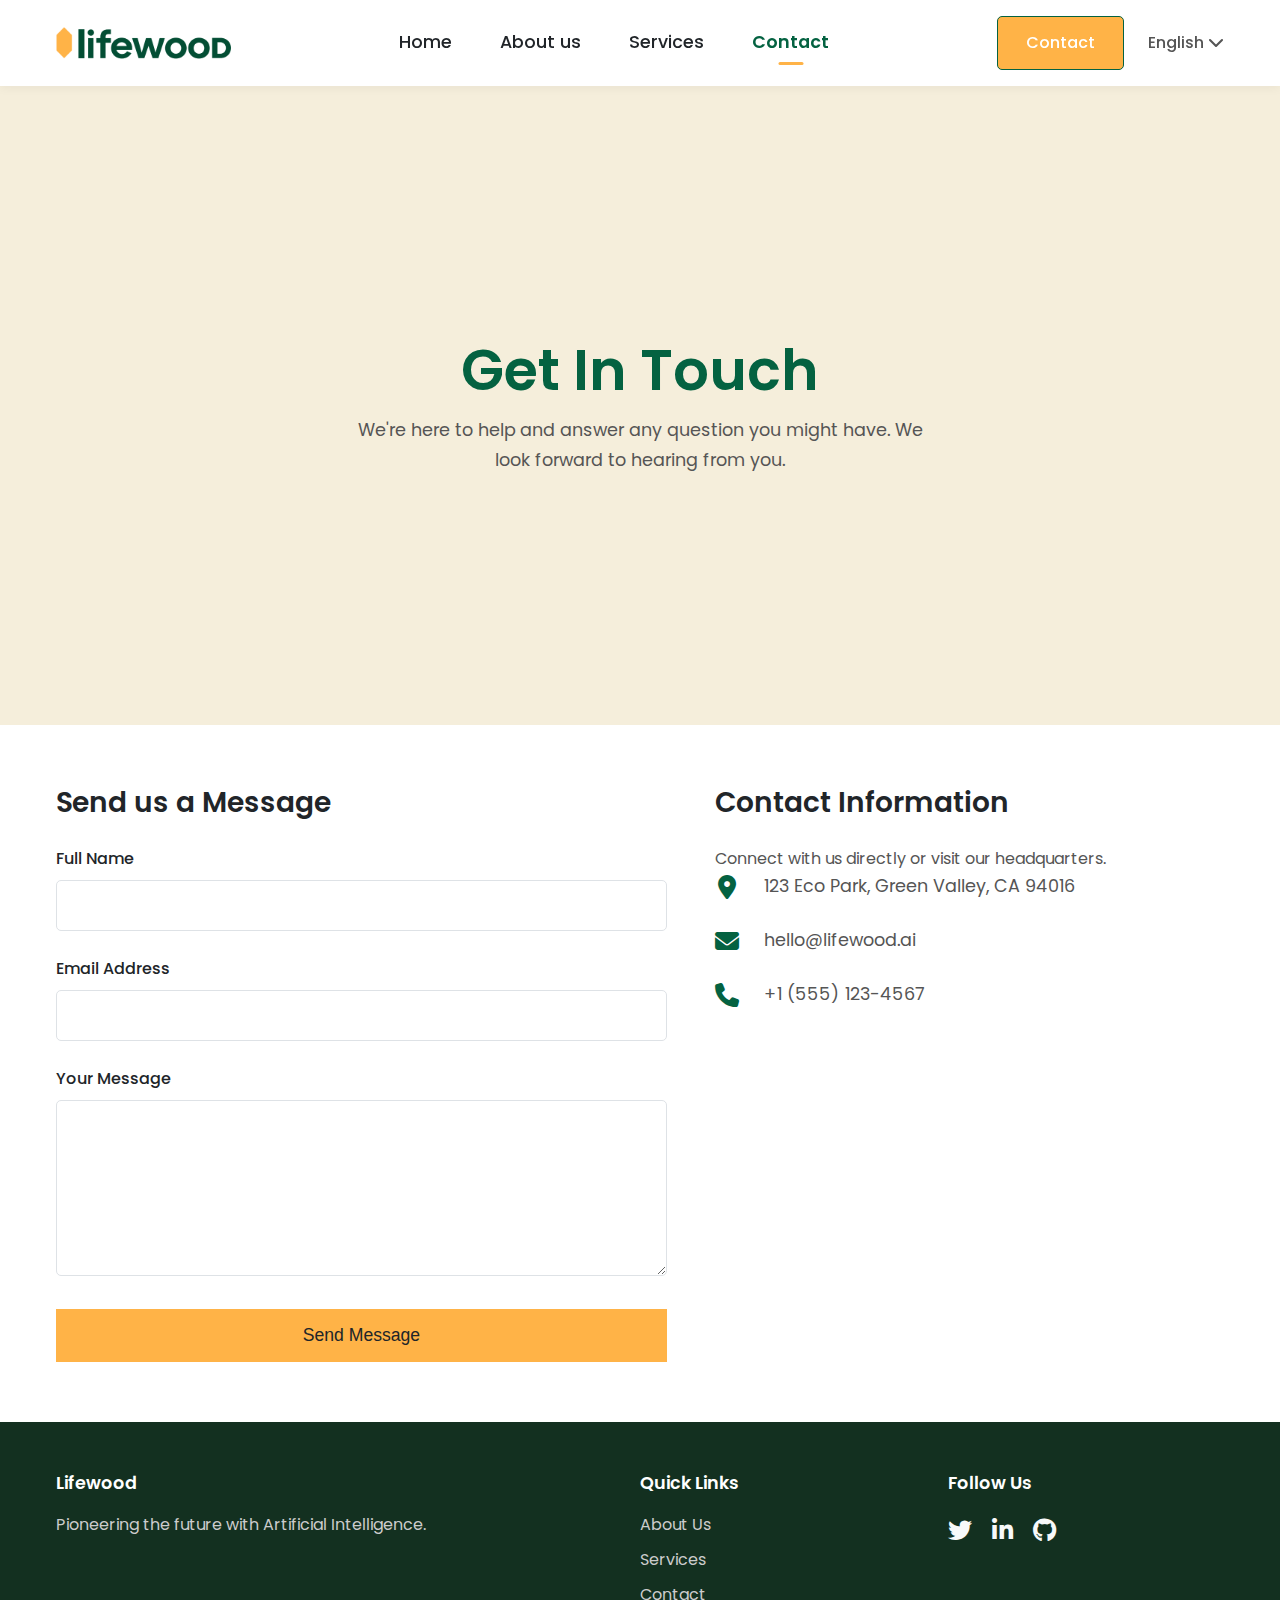
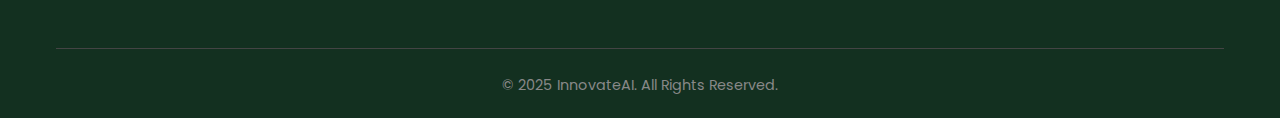
<file: contact.html>
<!DOCTYPE html>
<html lang="en">
<head>
    <meta charset="UTF-8">
    <meta name="viewport" content="width=device-width, initial-scale=1.0">
    <title>Contact Us - Lifewood</title>
    <link rel="stylesheet" href="https://cdnjs.cloudflare.com/ajax/libs/font-awesome/6.4.0/css/all.min.css">
    <link rel="icon" type="image/png" href="food.png">
    <link rel="stylesheet" href="style.css">
</head>
<body>
    <!-- HEADER -->
    <header class="header">
        <div class="container">
            <nav class="main-nav">
                <a href="index.html" class="logo">
                    <!-- CLASS STANDARDIZED -->
                    <img src="lifewood_cropped.png" class="lifewood-logo" alt="Lifewood Logo">
                </a>
                <ul class="nav-links">
                    <li class="nav-link"><a href="index.html">Home</a></li>
                    <li class="nav-link"><a href="about.html">About us</a></li>
                    <li class="nav-link"><a href="service.html">Services</a></li>
                    <li class="nav-link active"><a href="contact.html">Contact</a></li>
                </ul>
                <div class="nav-actions">
                    <a href="contact.html" class="btn btn-contact">Contact</a>
                    <div class="language-selector">
                        English <i class="fas fa-chevron-down"></i>
                    </div>
                </div>
                <div class="hamburger">
                    <span class="bar"></span><span class="bar"></span><span class="bar"></span>
                </div>
            </nav>
        </div>
    </header>

    <main>
        <!-- PAGE HEADER -->
        <section class="page-header">
            <div class="container">
                <h1>Get In Touch</h1>
                <p>We're here to help and answer any question you might have. We look forward to hearing from you.</p>
            </div>
        </section>

        <!-- CONTACT FORM & DETAILS SECTION -->
        <section class="contact-section section-padding">
            <div class="container">
                <div class="contact-grid">
                    <!-- Left Column: Form -->
                    <div class="contact-form-wrapper reveal">
                        <h3>Send us a Message</h3>
                        <form class="contact-form">
                            <div class="form-group">
                                <label for="name">Full Name</label>
                                <input type="text" id="name" name="name" required>
                            </div>
                            <div class="form-group">
                                <label for="email">Email Address</label>
                                <input type="email" id="email" name="email" required>
                            </div>
                            <div class="form-group">
                                <label for="message">Your Message</label>
                                <textarea id="message" name="message" rows="6" required></textarea>
                            </div>
                            <button type="submit" class="btn btn-highlight">Send Message</button>
                        </form>
                    </div>

                    <!-- Right Column: Details -->
                    <div class="contact-details-wrapper reveal">
                        <h3>Contact Information</h3>
                        <p>Connect with us directly or visit our headquarters.</p>
                        <ul class="contact-details-list">
                            <li>
                                <i class="fas fa-map-marker-alt"></i>
                                <span>123 Eco Park, Green Valley, CA 94016</span>
                            </li>
                            <li>
                                <i class="fas fa-envelope"></i>
                                <span>hello@lifewood.ai</span>
                            </li>
                            <li>
                                <i class="fas fa-phone"></i>
                                <span>+1 (555) 123-4567</span>
                            </li>
                        </ul>
                        <div class="contact-map">
                            <iframe src="https://www.google.com/maps/embed?pb=!1m18!1m12!1m3!1d12607.78857417056!2d-122.4730598115682!3d37.80373898929007!2m3!1f0!2f0!3f0!3m2!1i1024!2i768!4f13.1!3m3!1m2!1s0x808586e68ad8c147%3A0x2928b1932310b863!2sPalace%20of%20Fine%20Arts!5e0!3m2!1sen!2sus!4v1698269502758!5m2!1sen!2sus" width="100%" height="250" style="border:0;" allowfullscreen="" loading="lazy" referrerpolicy="no-referrer-when-downgrade"></iframe>
                        </div>
                    </div>
                </div>
            </div>
        </section>
    </main>

    <!-- FOOTER -->
    <footer class="footer">
        <div class="container">
            <div class="footer-grid">
                <div class="footer-col">
                    <h4>Lifewood</h4>
                    <p>Pioneering the future with Artificial Intelligence.</p>
                </div>
                <div class="footer-col">
                    <h4>Quick Links</h4>
                    <a href="about.html">About Us</a><br>
                    <a href="service.html">Services</a><br>
                    <a href="contact.html">Contact</a>
                </div>
                <div class="footer-col">
                    <h4>Follow Us</h4>
                    <div class="footer-socials">
                        <a href="#"><i class="fab fa-twitter"></i></a>
                        <a href="#"><i class="fab fa-linkedin-in"></i></a>
                        <a href="#"><i class="fab fa-github"></i></a>
                    </div>
                </div>
            </div>
            <div class="footer-bottom">
                <p>© 2025 InnovateAI. All Rights Reserved.</p>
            </div>
        </div>
    </footer>

    <script src="script.js"></script>
</body>
</html>
</file>
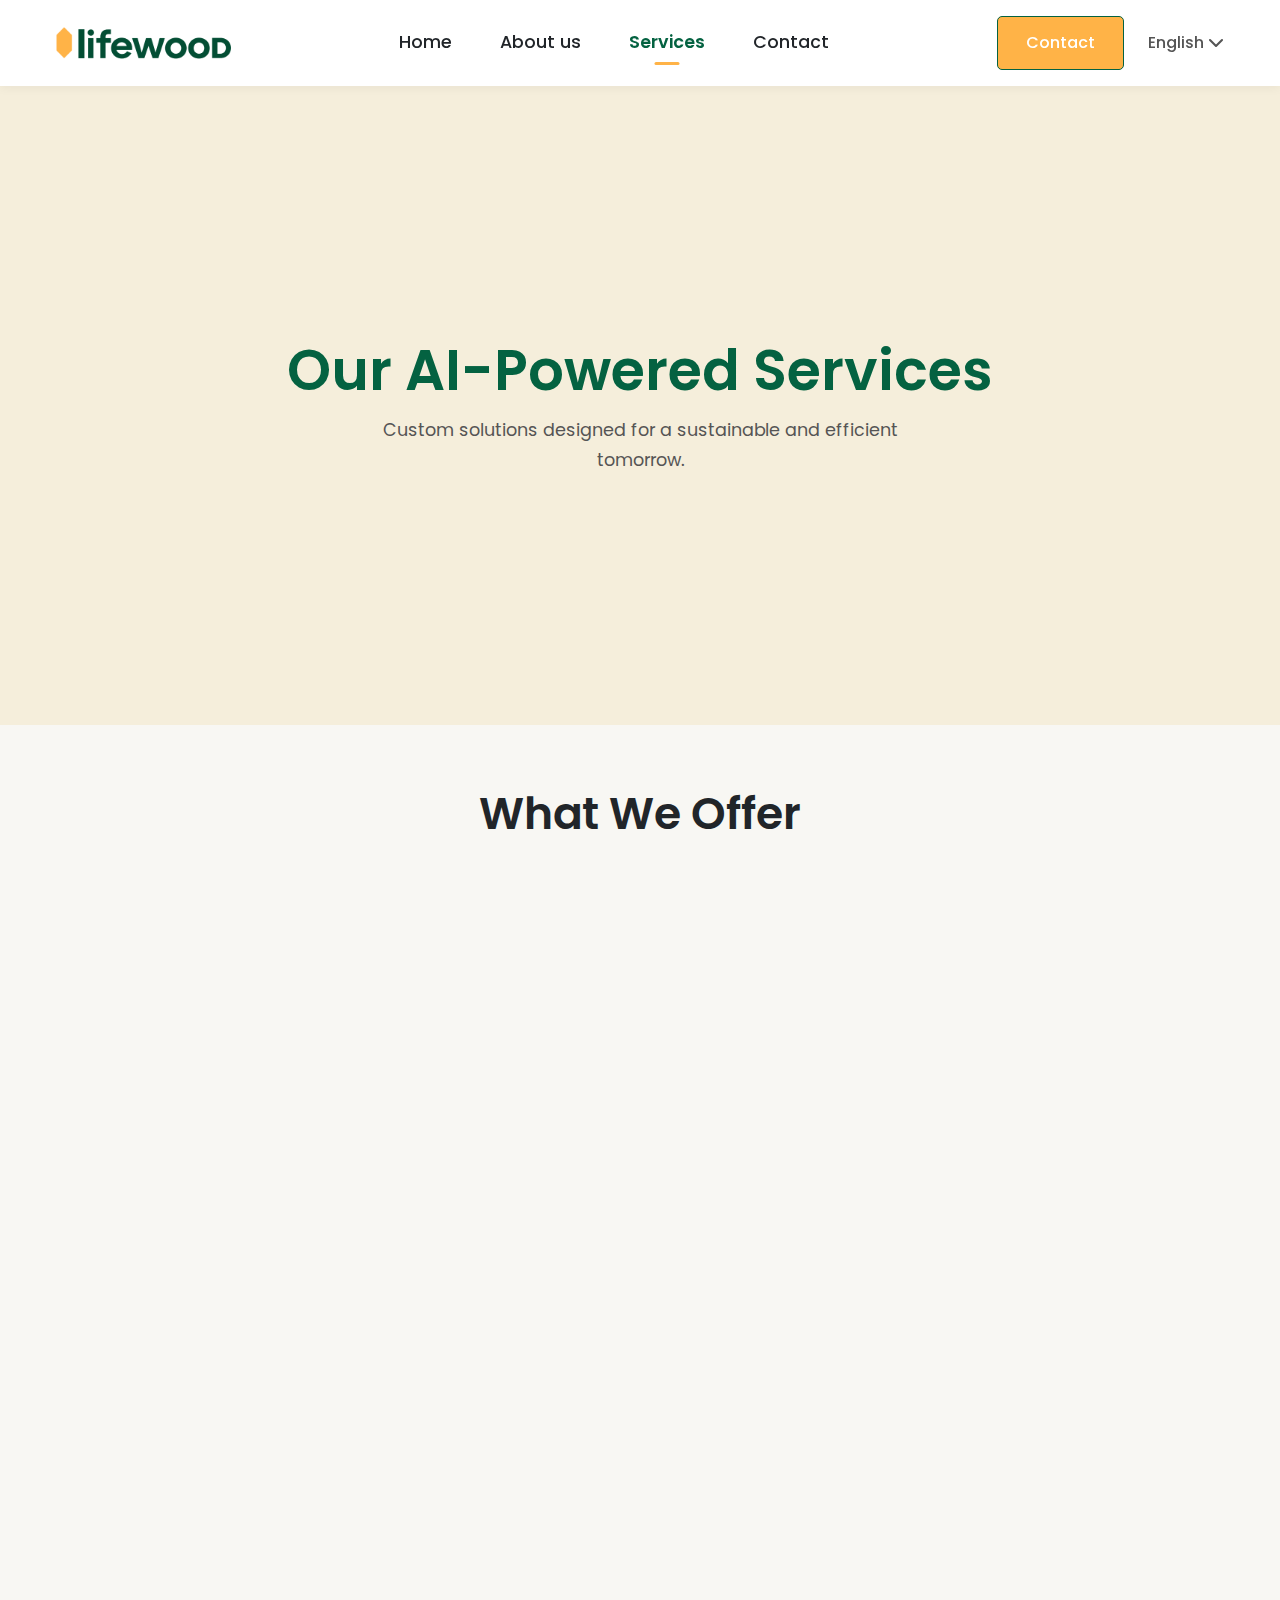
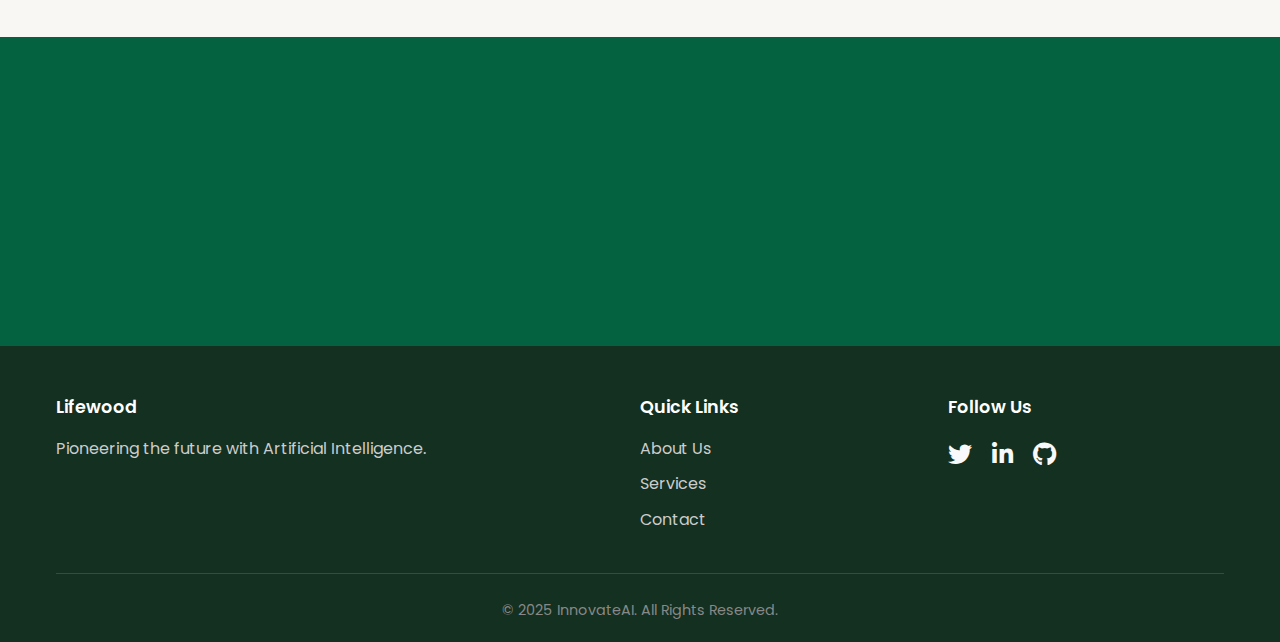
<file: service.html>
<!DOCTYPE html>
<html lang="en">
<head>
    <meta charset="UTF-8">
    <meta name="viewport" content="width=device-width, initial-scale=1.0">
    <title>Our Services - Lifewood</title>
    <link rel="stylesheet" href="https://cdnjs.cloudflare.com/ajax/libs/font-awesome/6.4.0/css/all.min.css">
    <link rel="icon" type="image/png" href="food.png">
    <link rel="stylesheet" href="style.css">
</head>
<body>
    <!-- ====================================================== -->
    <!-- HEADER (ACTIVE LINK MODIFIED) -->
    <!-- ====================================================== -->
    <header class="header">
        <div class="container">
            <nav class="main-nav">
                <a href="index.html" class="logo">
                    <img src="lifewood_cropped.png" class="lifewood-text">
                </a>
                <ul class="nav-links">
                    <li class="nav-link"><a href="index.html">Home</a></li>
                    <li class="nav-link"><a href="about.html">About us</a></li>
                    <li class="nav-link active"><a href="service.html">Services</a></li>
                    <li class="nav-link"><a href="contact.html">Contact</a></li>
                </ul>
                <div class="nav-actions">
                    <a href="contact.html" class="btn btn-contact">Contact</a>
                    <div class="language-selector">
                        English <i class="fas fa-chevron-down"></i>
                    </div>
                </div>
                <div class="hamburger">
                    <span class="bar"></span><span class="bar"></span><span class="bar"></span>
                </div>
            </nav>
        </div>
    </header>

    <main>
        <!-- ====================================================== -->
        <!-- START: SERVICES PAGE HEADER -->
        <!-- ====================================================== -->
        <section class="page-header">
            <div class="container">
                <h1>Our AI-Powered Services</h1>
                <p>Custom solutions designed for a sustainable and efficient tomorrow.</p>
            </div>
        </section>
        
        <!-- ====================================================== -->
        <!-- START: SERVICES GRID SECTION -->
        <!-- ====================================================== -->
        <section class="solutions-section section-padding">
            <div class="container">
                <h2 class="reveal">What We Offer</h2>
                <div class="solutions-grid">
                    <!-- Service 1 -->
                    <div class="solution-card reveal">
                        <i class="fas fa-leaf"></i>
                        <h3>Sustainable Operations</h3>
                        <p>AI-driven platforms to monitor and reduce energy consumption, minimize waste, and optimize logistics for a smaller carbon footprint.</p>
                    </div>
                    <!-- Service 2 -->
                    <div class="solution-card reveal">
                        <i class="fas fa-chart-pie"></i>
                        <h3>Resource Analytics</h3>
                        <p>Predictive models that forecast material needs and market trends, enabling smarter, more sustainable resource management.</p>
                    </div>
                    <!-- Service 3 -->
                    <div class="solution-card reveal">
                        <i class="fas fa-shield-halved"></i>
                        <h3>Risk & Compliance</h3>
                        <p>Intelligent systems that monitor environmental regulations and automate compliance reporting, mitigating risks proactively.</p>
                    </div>
                    <!-- Service 4 -->
                    <div class="solution-card reveal">
                        <i class="fas fa-cogs"></i>
                        <h3>Smart Infrastructure</h3>
                        <p>IoT and AI integration to create self-regulating building management systems that optimize for comfort and energy efficiency.</p>
                    </div>
                    <!-- Service 5 -->
                    <div class="solution-card reveal">
                        <i class="fas fa-recycle"></i>
                        <h3>Circular Economy Modeling</h3>
                        <p>AI-powered analysis to identify opportunities for waste reduction and material reuse within your supply chain, fostering circularity.</p>
                    </div>
                    <!-- Service 6 -->
                    <div class="solution-card reveal">
                        <i class="fas fa-database"></i>
                        <h3>Custom AI Development</h3>
                        <p>Bespoke AI model creation and deployment tailored to your unique environmental and operational challenges and data sets.</p>
                    </div>
                </div>
            </div>
        </section>

        <!-- ====================================================== -->
        <!-- START: CTA SECTION (REUSED) -->
        <!-- ====================================================== -->
        <section class="cta-section">
            <div class="container reveal">
                <h2>Ready to build a smarter, more sustainable future?</h2>
                <p>Let's talk about how Lifewood's AI solutions can transform your business.</p>
                <a href="contact.html" class="btn btn-highlight">Schedule a Consultation</a>
            </div>
        </section>

    </main>

    <footer class="footer">
        <div class="container">
            <div class="footer-grid">
                <div class="footer-col">
                    <h4>Lifewood</h4>
                    <p>Pioneering the future with Artificial Intelligence.</p>
                </div>
                <div class="footer-col">
                    <h4>Quick Links</h4>
                    <a href="about.html">About Us</a><br>
                    <a href="service.html">Services</a><br>
                    <a href="contact.html">Contact</a>
                </div>
                <div class="footer-col">
                    <h4>Follow Us</h4>
                    <div class="footer-socials">
                        <a href="#"><i class="fab fa-twitter"></i></a>
                        <a href="#"><i class="fab fa-linkedin-in"></i></a>
                        <a href="#"><i class="fab fa-github"></i></a>
                    </div>
                </div>
            </div>
            <div class="footer-bottom">
                <p>© 2025 InnovateAI. All Rights Reserved.</p>
            </div>
        </div>
    </footer>

    <script src="script.js"></script>
</body>
</html>
</file>
<file: style.css>
/* ====================================================== */
/* 1. GLOBAL STYLES & VARIABLES
/* ====================================================== */
@import url('https://fonts.googleapis.com/css2?family=Poppins:wght@400;500;600;700&display=swap');

:root {
    --primary-color: #046241; /* Dark Green */
    --accent-color: #FFB347; /* Orange/Gold */
    --dark-text: #212529;
    --body-text: #555;
    --light-text: #f8f9fa;
    --bg-light: #f8f9fa;
    --bg-white: #ffffff;
    --border-color: #dee2e6;
    --shadow: 0 4px 15px rgba(0, 0, 0, 0.08);
}

* {
    margin: 0;
    padding: 0;
    box-sizing: border-box;
}

html {
    scroll-behavior: smooth;
    font-size: 16px;
}

body {
    font-family: 'Poppins', sans-serif;
    color: var(--body-text);
    background-color: var(--bg-white);
    line-height: 1.7;
}

h1, h2, h3, h4 {
    font-weight: 600;
    color: var(--dark-text);
    line-height: 1.3;
}

h1 { font-size: clamp(2.5rem, 5vw, 3.5rem); }
h2 { font-size: clamp(2rem, 4vw, 2.75rem); text-align: center; margin-bottom: 2rem; }
h3 { font-size: 1.5rem; }
h4 { font-size: 1.2rem; }

a {
    text-decoration: none;
    color: var(--primary-color);
    transition: color 0.3s ease;
}

a:hover {
    color: var(--accent-color);
}

ul {
    list-style: none;
}

img {
    max-width: 100%;
    height: auto;
    display: block;
}

.container {
    max-width: 1200px;
    margin: 0 auto;
    padding: 0 1rem;
}

.section-padding {
    padding: 60px 0;
}

/* ====================================================== */
/* 2. UTILITY CLASSES (BUTTONS, ETC.)
/* ====================================================== */
.btn {
    display: inline-block;
    padding: 12px 28px;
    font-weight: 500;
    font-size: 1rem;
    background-color: var(--bg-light);
    color: var(--dark-text);
    border: 1px solid var(--border-color);
    transition: all 0.3s ease;
}

.btn:hover {
    transform: translateY(-3px);
    box-shadow: 0 5px 10px rgba(0,0,0,0.1);
    color: var(--dark-text);
}

.btn-highlight {
    background-color: var(--accent-color);
    color: var(--dark-text);
    border-color: var(--accent-color);
}

.btn-highlight:hover {
    background-color: #ffc163;
    border-color: #ffc163;
    color: var(--dark-text);
}

.btn-contact {
    background: #FFB347;
    border: 1px solid var(--primary-color);
    color: White;
    border-radius: 5px;
}

.btn-contact:hover {
    background: var(--primary-color);
    color: var(--light-text);
}

/* ====================================================== */
/* 3. HEADER & NAVIGATION
/* ====================================================== */
.header {
    background-color: var(--bg-white);
    padding: 1rem 0;
    position: sticky;
    top: 0;
    z-index: 1000;
    width: 100%;
    box-shadow: 0 2px 10px rgba(0, 0, 0, 0.05);
}

.main-nav {
    display: flex;
    justify-content: space-between;
    align-items: center;
}

.logo img {
    display: block;
    width: 175px;
}

/* --- Mobile Menu Styles --- */
.nav-links {
    display: flex;
    flex-direction: column;
    position: absolute;
    top: 100%;
    left: 0;
    width: 100%;
    background-color: var(--bg-white);
    box-shadow: 0 10px 10px rgba(0,0,0,0.05);
    
    /* PERFORMANCE FIX: Replaced laggy 'max-height' with smooth 'transform' & 'opacity' */
    opacity: 0;
    transform: translateY(-10px);
    visibility: hidden;
    pointer-events: none;
    transition: opacity 0.3s ease-out, transform 0.3s ease-out, visibility 0s linear 0.3s;
}

.nav-links.active {
    opacity: 1;
    transform: translateY(0);
    visibility: visible;
    pointer-events: auto;
    transition-delay: 0s;
}

/* --- Navigation Link Styling (No Background on Hover) --- */

/* The list item container for the link */
.nav-link {
    text-align: center;
}

/* The link element itself */
.nav-link a {
    display: inline-block;
    padding: 0.75rem 1rem;
    font-size: 1.1rem;
    font-weight: 500;
    color: var(--dark-text);
    text-decoration: none;
    position: relative;
    transition: color 0.3s ease;
    border-radius: 50px;
}

/* HOVER STATE: This is now the primary hover effect */
.nav-link a:hover {
    color: var(--primary-color);
}

/* ACTIVE STATE: For the current page link */
.nav-link.active a {
    color: var(--primary-color);
    font-weight: 600;
}

/* The underline for the active link */
.nav-link.active a::after {
    content: '';
    position: absolute;
    bottom: 5px;
    left: 50%;
    transform: translateX(-50%);
    width: 25px;
    height: 3px;
    background-color: var(--accent-color);
    border-radius: 2px;
}

.nav-actions {
    display: none; /* Hide on mobile */
    align-items: center;
    gap: 1.5rem;
}

.language-selector {
    cursor: pointer;
    font-weight: 500;
}

/* UPDATED HAMBURGER STYLES */
.hamburger {
    display: flex;
    flex-direction: column;
    gap: 5px;
    cursor: pointer;
    /* --- NEW STYLES --- */
    /* Reset default button styles to make it look like the old div */
    background: transparent;
    border: none;
    padding: 0;
}

.hamburger .bar {
    width: 25px;
    height: 3px;
    background-color: var(--dark-text);
    border-radius: 3px;
    transition: all 0.3s ease-in-out;
}

.hamburger.active .bar:nth-child(1) {
    transform: translateY(8px) rotate(45deg);
}
.hamburger.active .bar:nth-child(2) {
    opacity: 0;
}
.hamburger.active .bar:nth-child(3) {
    transform: translateY(-8px) rotate(-45deg);
}

/* ====================================================== */
/* 4. HERO SECTION
/* ====================================================== */
.hero {
    position: relative;
    min-height: 85vh;
    display: flex;
    align-items: center;
    justify-content: center;
    text-align: center;
    color: var(--light-text);
    overflow: hidden;
}

.hero-overlay {
    position: absolute;
    top: 0;
    left: 0;
    width: 100%;
    height: 100%;
    background: linear-gradient(0deg, rgba(0, 0, 0, 0.7), rgba(0, 0, 0, 0.4));
    z-index: 2;
}

.hero-video {
    position: absolute;
    top: 50%;
    left: 50%;
    transform: translate(-50%, -50%);
    min-width: 100%;
    min-height: 100%;
    width: auto;
    height: auto;
    object-fit: cover;
    z-index: 1;
}

.hero-content {
    position: relative;
    z-index: 3;
    max-width: 800px;
    margin: 0 auto;
}
@keyframes fadeInUp {
    from {
        opacity: 0;
        transform: translateY(30px);
    }
    to {
        opacity: 1;
        transform: translateY(0);
    }
}

.hero-content h1,
.hero-content p,
.hero-content .btn {
    opacity: 0; 
    animation: fadeInUp 0.8s ease-out forwards;
}
.hero-content h1 {
    color: var(--bg-white);
    text-shadow: 2px 2px 8px rgba(0, 0, 0, 0.5);
    margin-bottom: 1rem;
    animation-delay: 0.2s;
}

.hero-content p {
    font-size: 1.25rem;
    margin-bottom: 2.5rem;
    animation-delay: 0.5s;
}

.hero-content .btn {
    animation-delay: 0.8s;
}

.hero-content .btn-highlight:hover {
    transform: translateY(-3px) scale(1.05);
}

/* ====================================================== */
/* 5. CONTENT SECTIONS
/* ====================================================== */


/* --- Solutions Section --- */
.solutions-section {
    background-color: #f8f7f3;
}

.solutions-grid {
    display: grid;
    gap: 1.5rem;
    grid-template-columns: 1fr;
}

.solution-card {
    background-color: var(--bg-white);
    padding: 2rem;
    text-align: center;
    border-radius: 10px;
    box-shadow: var(--shadow);
    transition: transform 0.3s ease, box-shadow 0.3s ease;
}

.solution-card:hover {
    transform: translateY(-10px);
    box-shadow: 0 8px 25px rgba(0, 0, 0, 0.1);
}

.solution-card i {
    font-size: 2.5rem;
    color: var(--primary-color);
    background-color: rgba(4, 98, 65, 0.1);
    width: 80px;
    height: 80px;
    line-height: 80px;
    border-radius: 50%;
    margin-bottom: 1.5rem;
}

.solution-card h3 {
    margin-bottom: 1rem;
}

/* --- Process Section --- */
.process-grid {
    display: grid;
    gap: 2rem;
}

.process-step {
    display: flex;
    align-items: flex-start;
    gap: 1.5rem;
    position: relative;
}

.process-step-number {
    font-size: 3.5rem;
    font-weight: 700;
    color: var(--border-color);
    line-height: 1;
}

.process-step-content i {
    font-size: 1.5rem;
    color: var(--accent-color);
    margin-right: 0.5rem;
    vertical-align: middle;
}

.process-step-content h4 {
    display: inline;
}

.process-step-content p {
    margin-top: 0.5rem;
}

/* --- Why Lifewood Section --- */
.why-lifewood-section {
    background-color: #F9F7F7;
}
.why-lifewood-grid {
    display: grid;
    gap: 2rem;
    align-items: center;
    grid-template-columns: 1fr;
}

.why-lifewood-image img {
    border-radius: 10px;
    box-shadow: var(--shadow);
}

.why-lifewood-content h2 {
    text-align: left;
    margin-bottom: 1.5rem;
}
.why-lifewood-content p {
    margin-bottom: 1.5rem;
}

/* --- CTA Section --- */
.cta-section {
    background-color: var(--primary-color);
    color: var(--light-text);
    padding: 60px 0;
    text-align: center;
}

.cta-section h2, .cta-section p {
    color: var(--light-text);
}

.cta-section h2 {
    margin-bottom: 1rem;
}
.cta-section p {
    max-width: 600px;
    margin: 0 auto 2rem auto;
    opacity: 0.9;
}

.cta-section .btn-highlight {
    background-color: var(--accent-color);
    color: var(--dark-text);
    border: none;
    padding: 15px 35px;
}
.cta-section .btn-highlight:hover {
    background-color: var(--light-text);
    color: var(--primary-color);
}

.eco-innovation-section {
    background-color: #F9F7F5; /* The very light, warm off-white from the image */
}

.eco-innovation-grid {
    display: grid;
    grid-template-columns: 1fr; /* Stacks columns on mobile by default */
    gap: 2rem;
    align-items: center;
}

.eco-innovation-content h2 {
    text-align: left; /* Overrides the default centered h2 */
    color: #133020; /* A darker, richer green matching the image */
    font-size: clamp(2.2rem, 5vw, 3.2rem);
    line-height: 1.2;
    margin-bottom: 1.5rem;
}

.eco-innovation-content p {
    text-align: left;
    max-width: 100%;
    margin-bottom: 2rem;
    color: var(--dark-text); /* Use the darker text for better contrast */
}

.eco-innovation-image img {
    border-radius: 16px; /* The rounded corners from the image */
    box-shadow: 0 10px 30px rgba(0, 0, 0, 0.1); /* The soft shadow for depth */
    width: 100%;
    height: 300px;
    object-fit: cover;
}

/* --- New Outline Button Style --- */
.btn-outline {
     background-color: var(--accent-color);
    color: #133020;
    font-weight: 600;
    padding: 10px 26px;
}

.btn-outline:hover {
    background: #133020;
    color: var(--bg-white);
    border-color: #133020;
}

/* ====================================================== */
/* 6. FOOTER
/* ====================================================== */
.footer {
    background-color: #133020;
    color: #ccc;
    padding: 50px 0 20px 0;
}

.footer-grid {
    display: grid;
    grid-template-columns: 1fr;
    gap: 2rem;
    margin-bottom: 2rem;
}

.footer-col h4 {
    color: var(--bg-white);
    margin-bottom: 1rem;
    font-size: 1.1rem;
}

.footer-col a {
    color: #ccc;
    display: inline-block;
    margin-bottom: 0.5rem;
}

.footer-col a:hover {
    color: var(--accent-color);
}

.footer-socials a {
    color: var(--light-text);
    font-size: 1.5rem;
    margin-right: 1rem;
}

.footer-socials a:hover {
    color: var(--accent-color);
    transform: scale(1.1);
}

.footer-bottom {
    border-top: 1px solid #444;
    padding-top: 1.5rem;
    text-align: center;
    font-size: 0.9rem;
    color: #888;
}

/* ====================================================== */
/* 7. SCROLL REVEAL ANIMATION
/* ====================================================== */
.reveal {
    opacity: 0;
    transform: translateY(30px);
    transition: opacity 0.8s ease, transform 0.8s ease;
}

.reveal.active {
    opacity: 1;
    transform: translateY(0);
}

.solution-card.reveal:nth-child(2) { transition-delay: 200ms; }
.solution-card.reveal:nth-child(3) { transition-delay: 400ms; }
.process-step.reveal:nth-child(2) { transition-delay: 200ms; }
.process-step.reveal:nth-child(3) { transition-delay: 400ms; }

/* ====================================================== */
/* 8. RESPONSIVENESS (MEDIA QUERIES)
/* ====================================================== */

/* --- Mobile Specific Tweaks (up to 767px) --- */
@media (max-width: 767px) {

    /* Hero Content */
    .hero-content h1 {
        font-size: 2rem;
    }

    .hero-content p {
        font-size: 1rem;
    }

    .hero-content .btn {
        font-size: 1rem;
        padding: 10px 20px;
    }

    /* Section Padding */
    .section-padding {
        padding: 40px 1rem;
    }

    /* Footer */
    .footer-grid {
        grid-template-columns: 1fr;
        text-align: center;
    }

    .footer-socials a {
        margin: 0 0.5rem;
    }

    /* Navigation tweaks */
    .nav-link a {
        padding: 0.5rem 1rem;
    }

    /* About Page */
    .who-we-are-image img {
        height: 200px;
    }

    .who-we-are-content h2 {
        font-size: 1.75rem;
    }

    .who-we-are-content .lead-paragraph {
        font-size: 1rem;
    }

    /* Contact Page */
    .contact-details-list li {
        font-size: 1rem;
    }

    .contact-details-list i {
        font-size: 1.25rem;
        margin-right: 1rem;
    }

    .contact-form .btn {
        font-size: 1rem;
        padding: 12px;
    }

    /* Eco-Innovation image */
    .eco-innovation-image img {
        height: 200px;
    }

    /* CTA Section */
    .cta-section .btn-highlight {
        padding: 12px 20px;
        font-size: 1rem;
    }

    /* Why Lifewood section spacing */
    .why-lifewood-grid {
        gap: 2rem;
    }

    /* Grid spacing improvements */
    .solutions-grid,
    .process-grid,
    .who-we-are-features {
        gap: 1.5rem;
    }

    /* Process steps tweak */
    .process-step {
        flex-direction: column;
        align-items: flex-start;
    }

    .process-step-number {
        font-size: 2rem;
    }

    /* Adjust heading margins */
    h2 {
        margin-bottom: 1.5rem;
    }

    .page-header {
        padding: 40px 0;
    }

    .page-header h1 {
        font-size: 1.75rem;
    }

    .page-header p {
        font-size: 1rem;
    }

    /* Form field sizing */
    .form-group input,
    .form-group textarea {
        font-size: 0.95rem;
        padding: 10px 12px;
    }

    /* Buttons */
    .btn {
        font-size: 0.95rem;
        padding: 10px 18px;
    }
}

/* --- Tablets and Up (768px and up) --- */
@media (min-width: 768px) {
    .eco-innovation-grid {
        grid-template-columns: repeat(2, 1fr); /* Creates two columns on tablets and larger */
        gap: 3rem;
    }
    
    /* Navigation */
    .hamburger {
        display: none;
    }
    .nav-links {
        position: static;
        flex-direction: row;
        width: auto;
        background-color: transparent;
        box-shadow: none;
        padding: 0;
        align-items: center;
        gap: 1rem;
        
        /* Ensure mobile animation styles are turned off for desktop */
        opacity: 1;
        transform: none;
        visibility: visible;
        pointer-events: auto;
    }
    .nav-link {
        padding: 0;
    }
    .main-nav {
        display: grid;
        grid-template-columns: auto 1fr auto;
        gap: 2rem;
    }
    .nav-links {
        justify-content: center;
    }
    .nav-actions {
        display: flex;
    }

    /* Grids */
    .solutions-grid {
        grid-template-columns: repeat(auto-fit, minmax(280px, 1fr));
    }
    .why-lifewood-grid {
        grid-template-columns: 1fr 1fr;
        gap: 3rem;
    }
    .footer-grid {
        grid-template-columns: 2fr 1fr 1fr;
    }

    /* Process Section with Connector Lines */
    .process-step {
        padding-bottom: 2rem;
    }
    .process-step:not(:last-child)::after {
        content: '';
        position: absolute;
        left: 25px; /* Aligns with the number */
        top: 60px; /* Starts below the number */
        width: 2px;
        height: calc(100% - 30px);
        background: repeating-linear-gradient(
            to bottom,
            var(--border-color),
            var(--border-color) 5px,
            transparent 5px,
            transparent 10px
        );
    }
    .process-grid {
        grid-template-columns: repeat(3, 1fr);
        gap: 2rem;
    }
    .process-step:not(:last-child)::after {
        /* Switch line to horizontal for desktop view */
        left: 100%;
        top: 25px; /* Vertically centered on number */
        width: calc(100% - 50px);
        height: 2px;
        transform: translate(-50%, 0);
    }
}


  /* New Section style */
.showcase-section {
    background-color: #F9F7F5;
}

.showcase-grid {
    display: grid;
    grid-template-columns: 1fr; /* Stacks on mobile by default */
    gap: 2rem;
    align-items: center;
}

/* 2. Style the image with larger rounded corners and a soft shadow */
.showcase-image img {
    width: 100%;
    height: auto;
    border-radius: 16px; /* Larger radius to match the image */
    box-shadow: 0 10px 30px rgba(0, 0, 0, 0.1); /* Soft shadow for depth */
    object-fit: cover;
}

/* 3. Style the text content to match the reference */
.showcase-content h2 {
    text-align: left;
    color: #133020; /* The dark, rich green from the image */
    font-size: clamp(2.2rem, 5vw, 3.2rem); /* Large, impactful font size */
    line-height: 1.2;
    margin-bottom: 1.5rem;
}

.showcase-content p {
    color: var(--dark-text);
    margin-bottom: 2rem;
    max-width: 500px; /* Prevents text lines from getting too long */
}

/*
 * ====================================================================
 * NEW: TABLET-ONLY NAVIGATION OVERRIDE
 *
 * This block forces the hamburger menu for screen sizes between
 * 768px and 1023px, overriding the desktop styles above.
 * ====================================================================
 */
@media (min-width: 768px) and (max-width: 1023.98px) {
    /* Restore the hamburger icon */
    .hamburger {
        display: flex;
    }
    /* Hide the desktop actions */
    .nav-actions {
        display: none;
    }
    /* Revert nav to mobile layout */
    .main-nav {
        display: flex;
        justify-content: space-between;
        align-items: center;
        grid-template-columns: none;
        gap: 0;
    }
    /* Revert links to hidden dropdown */
    .nav-links {
        position: absolute;
        flex-direction: column;
        top: 100%;
        left: 0;
        width: 100%;
        background-color: var(--bg-white);
        box-shadow: 0 10px 10px rgba(0,0,0,0.05);
        gap: 0;
        justify-content: initial;
        
        /* Ensure the smooth animation styles are applied here too */
        opacity: 0;
        transform: translateY(-10px);
        visibility: hidden;
        pointer-events: none;
        transition: opacity 0.3s ease-out, transform 0.3s ease-out, visibility 0s linear 0.3s;
    }
    /* Ensure JS toggle works */
    .nav-links.active {
        opacity: 1;
        transform: translateY(0);
        visibility: visible;
        pointer-events: auto;
        transition-delay: 0s;
    }
   showcase-grid {
        /* User requested image on the LEFT, so this order is correct based on the HTML structure. */
        grid-template-columns: 1fr 1fr;
        gap: 3rem;
    } .showcase-grid {
        grid-template-columns: 1fr 1fr; /* Creates the two-column layout */
        gap: 3rem;
    }
}


/* --- Laptops & Desktops (1024px and up) --- */
@media (min-width: 1024px) {
    .eco-innovation-grid {
        gap: 5rem; /* Increase gap on larger screens for more breathing room */
    }
    .solutions-grid {
        grid-template-columns: repeat(3, 1fr);
    }
    .why-lifewood-grid {
        gap: 4rem;
    }
    .showcase-grid {
        gap: 5rem; /* More breathing room on large screens */
    }
}

/* ====================================================== */
/* 9. ADDITIONAL PAGE STYLES (ABOUT, SERVICES, CONTACT)
/* ====================================================== */

/* --- Generic Page Header --- */
.page-header {
    background-color: #f5eedb; /* Matches solutions section bg */
    padding: 249px 0; /* Adjusted padding */
    text-align: center;
}

.page-header h1 {
    color: var(--primary-color);
    margin-bottom: 0.5rem;
}

.page-header p {
    font-size: 1.1rem;
    max-width: 600px;
    margin: 0 auto;
    color: var(--body-text);
}

/* --- Contact Page Specifics --- */
.contact-section {
    background-color: var(--bg-white);
}

.contact-grid {
    display: grid;
    grid-template-columns: 1fr;
    gap: 3rem;
}

.contact-form-wrapper h3, .contact-details-wrapper h3 {
    font-size: 1.75rem;
    margin-bottom: 1.5rem;
    color: var(--dark-text);
}

/* Form Styling */
.form-group {
    margin-bottom: 1.5rem;
}

.form-group label {
    display: block;
    margin-bottom: 0.5rem;
    font-weight: 500;
    color: var(--dark-text);
}

.form-group input,
.form-group textarea {
    width: 100%;
    padding: 12px 15px;
    border-radius: 5px;
    border: 1px solid var(--border-color);
    font-family: 'Poppins', sans-serif;
    font-size: 1rem;
    transition: border-color 0.3s ease, box-shadow 0.3s ease;
}

.form-group input:focus,
.form-group textarea:focus {
    outline: none;
    border-color: var(--primary-color);
    box-shadow: 0 0 0 3px rgba(4, 98, 65, 0.1);
}

.contact-form .btn {
    width: 100%;
    padding: 15px;
    font-size: 1.1rem;
    cursor: pointer;
}

/* Contact Details Styling */
.contact-details-list {
    list-style: none;
    margin-bottom: 2rem;
}

.contact-details-list li {
    display: flex;
    align-items: flex-start;
    margin-bottom: 1.5rem;
    font-size: 1.1rem;
}

.contact-details-list i {
    font-size: 1.5rem;
    color: var(--primary-color);
    margin-right: 1.5rem;
    width: 25px;
    text-align: center;
    margin-top: 3px;
}

.contact-map iframe {
    border-radius: 8px;
    filter: grayscale(1);
    transition: filter 0.3s ease;
}

.contact-map iframe:hover {
    filter: grayscale(0);
}

/* --- Responsive Adjustments for New Sections --- */
@media (min-width: 992px) {
    .contact-grid {
        grid-template-columns: 1.2fr 1fr; /* Give form a bit more space */
    }
}
/* ====================================================== */
/* 10. "WHO WE ARE" SECTION (ABOUT PAGE)
/* ====================================================== */
.who-we-are-section {
    background-color: var(--bg-white);
    text-align: center;
}

.who-we-are-grid {
    display: grid;
    grid-template-columns: 1fr;
    gap: 2rem;
    align-items: center;
}

.who-we-are-image img {
    width: 100%;
    height: 300px;
    object-fit: cover;
    border-radius: 8px;
}

.who-we-are-content h2 {
    text-align: center;
    margin-bottom: 1rem;
    font-size: clamp(2rem, 4vw, 2.5rem);
}

.who-we-are-content .lead-paragraph {
    font-size: 1.2rem;
    color: var(--body-text);
    margin-bottom: 1.5rem;
    line-height: 1.6;
}

.who-we-are-content p {
    margin-bottom: 2rem;
}

.who-we-are-features {
    display: grid;
    grid-template-columns: 1fr;
    gap: 2rem;
    margin-top: 2.5rem;
}

.feature-item {
    /* display: flex; */
    align-items: flex-start;
    gap: 1rem;
}

.feature-icon {
    color: var(--primary-color); /* Using brand color instead of blue */
    font-size: 1.75rem;
    flex-shrink: 0;
    margin-top: 5px;
}

.feature-text h4 {
    color: var(--dark-text);
    margin-bottom: 0.25rem;
    font-size: 1.1rem;
}

.feature-text p {
    font-size: 0.95rem;
    color: var(--body-text);
    margin-bottom: 0;
    line-height: 1.6;
}

/* Responsive adjustments for the new section */
@media (min-width: 992px) {
    .who-we-are-grid {
        grid-template-columns: 1fr 1.1fr; /* Image and text columns */
        gap: 4rem;
    }
    
    .who-we-are-features {
        grid-template-columns: repeat(2, 1fr);
    }
}
</file>
